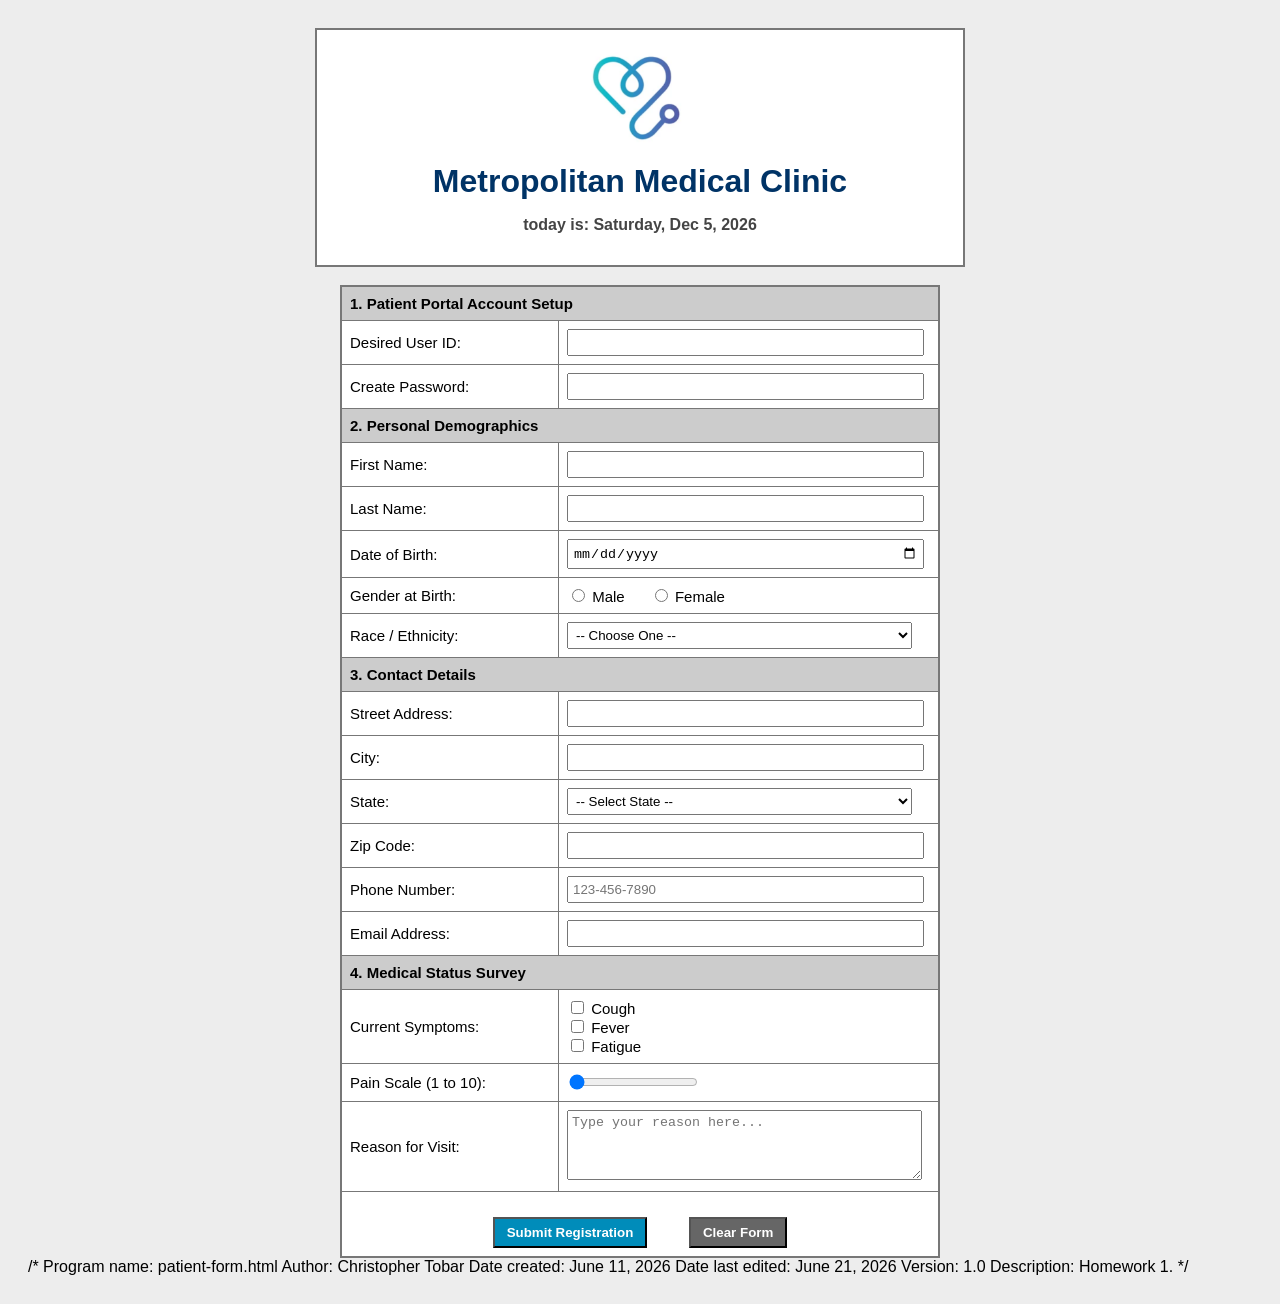
<file: patient-form.html>
<!DOCTYPE html>
<html lang="en">
<head>
    <title>Patient Intake Form</title>
    <link rel="stylesheet" href="homework1.css">
</head>
<body>

    <div id="banner-div">
        <center>
            <img src="hw1logo.png" alt="Clinic Logo" width="120">
            <h1>Metropolitan Medical Clinic</h1>
            <p>today is: <span id="current-date-string"></span></p>
        </center>
    </div>

    <script>
        const d = new Date();
        const options = { weekday: 'long', month: 'short', day: 'numeric', year: 'numeric' };
        document.getElementById("current-date-string").innerHTML = d.toLocaleDateString('en-US', options);
    </script>

    <br>

    <form action="thankyou.html" method="get">
        <table border="1" align="center" width="600" bgcolor="#ffffff" cellpadding="8">
            
            <tr>
                <td colspan="2" bgcolor="#cccccc"><b>1. Patient Portal Account Setup</b></td>
            </tr>
            <tr>
                <td width="200"><label for="userId">Desired User ID:</label></td>
                <td><input type="text" id="userId" name="userId" maxlength="20" required></td>
            </tr>
            <tr>
                <td><label for="password">Create Password:</label></td>
                <td><input type="password" id="password" name="password" required></td>
            </tr>

            <tr>
                <td colspan="2" bgcolor="#cccccc"><b>2. Personal Demographics</b></td>
            </tr>
            <tr>
                <td><label for="firstName">First Name:</label></td>
                <td><input type="text" id="firstName" name="firstName" maxlength="30" required></td>
            </tr>
            <tr>
                <td><label for="lastName">Last Name:</label></td>
                <td><input type="text" id="lastName" name="lastName" required></td>
            </tr>
            <tr>
                <td><label for="dob">Date of Birth:</label></td>
                <td><input type="date" id="dob" name="dob" required></td>
            </tr>
            <tr>
                <td>Gender at Birth:</td>
                <td>
                    <input type="radio" id="genderM" name="gender" value="Male" required> 
                    <label for="genderM">Male</label>
                    &nbsp;&nbsp;&nbsp;&nbsp;
                    <input type="radio" id="genderF" name="gender" value="Female"> 
                    <label for="genderF">Female</label>
                </td>
            </tr>
            <tr>
                <td><label for="ethnicity">Race / Ethnicity:</label></td>
                <td>
                    <select id="ethnicity" name="ethnicity" required>
                        <option value="">-- Choose One --</option>
                        <option value="White">White</option>
                        <option value="Hispanic">Hispanic or Latino</option>
                        <option value="Black">Black or African American</option>
                        <option value="Asian">Asian</option>
                        <option value="Other">Other</option>
                    </select>
                </td>
            </tr>

            <tr>
                <td colspan="2" bgcolor="#cccccc"><b>3. Contact Details</b></td>
            </tr>
            <tr>
                <td><label for="street">Street Address:</label></td>
                <td><input type="text" id="street" name="street" required></td>
            </tr>
            <tr>
                <td><label for="city">City:</label></td>
                <td><input type="text" id="city" name="city" required></td>
            </tr>
            <tr>
                <td><label for="state">State:</label></td>
                <td>
                    <select id="state" name="state" required>
                        <option value="">-- Select State --</option>
                        <option value="TX">Texas</option>
                        <option value="CA">California</option>
                        <option value="NY">New York</option>
                    </select>
                </td>
            </tr>
            <tr>
                <td><label for="zip">Zip Code:</label></td>
                <td><input type="text" id="zip" name="zip" size="5" maxlength="5" inputmode="numeric" required></td>
            </tr>
            <tr>
                <td><label for="phone">Phone Number:</label></td>
                <td><input type="tel" id="phone" name="phone" placeholder="123-456-7890" required></td>
            </tr>
            <tr>
                <td><label for="email">Email Address:</label></td>
                <td><input type="email" id="email" name="email" required></td>
            </tr>

            <tr>
                <td colspan="2" bgcolor="#cccccc"><b>4. Medical Status Survey</b></td>
            </tr>
            <tr>
                <td>Current Symptoms:</td>
                <td>
                    <input type="checkbox" id="cough" name="symptoms" value="Cough"> <label for="cough">Cough</label><br>
                    <input type="checkbox" id="fever" name="symptoms" value="Fever"> <label for="fever">Fever</label><br>
                    <input type="checkbox" id="fatigue" name="symptoms" value="Fatigue"> <label for="fatigue">Fatigue</label>
                </td>
            </tr>
            <tr>
                <td><label for="painScale">Pain Scale (1 to 10):</label></td>
                <td><input type="range" id="painScale" name="painScale" min="1" max="10" value="1"></td>
            </tr>
            <tr>
                <td><label for="reason">Reason for Visit:</label></td>
                <td><textarea id="reason" name="reason" rows="4" cols="45" placeholder="Type your reason here..."></textarea></td>
            </tr>

            <tr>
                <td colspan="2" align="center">
                    <br>
                    <input type="submit" value="Submit Registration">
                    &nbsp;&nbsp;&nbsp;&nbsp;&nbsp;&nbsp;&nbsp;&nbsp;
                    <input type="reset" value="Clear Form">
                </td>
            </tr>
        </table>
    </form>

</body>
</html>

/*
Program name: patient-form.html
Author: Christopher Tobar
Date created: June 11, 2026
Date last edited: June 21, 2026
Version: 1.0
Description: Homework 1.
*/
</file>
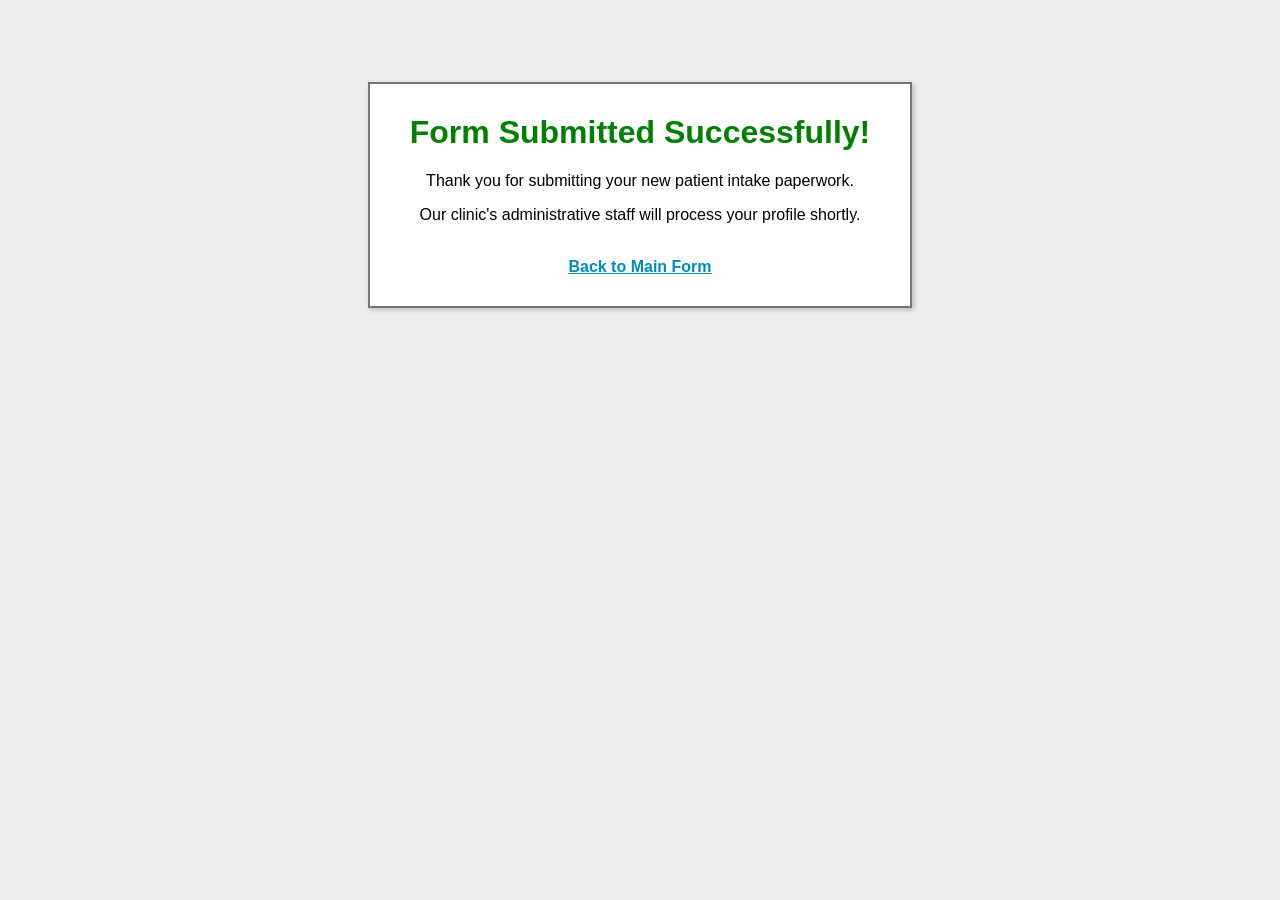
<file: thankyou.html>
<!DOCTYPE html>
<html lang="en">
<head>
    <title>Thank You</title>
    <link rel="stylesheet" href="homework1.css">
</head>
<body>

    <br><br><br>
    <center>
        <div style="background-color: #ffffff; border: 2px solid #777777; width: 480px; padding: 30px; box-shadow: 2px 2px 5px #bbbbbb;">
            <h1 style="color: green; margin-top: 0;">Form Submitted Successfully!</h1>
            <p>Thank you for submitting your new patient intake paperwork.</p>
            <p>Our clinic's administrative staff will process your profile shortly.</p>
            <br>
            <a href="patient-form.html" style="font-weight: bold; color: #008cba;">Back to Main Form</a>
        </div>
    </center>

</body>
</html>
</file>
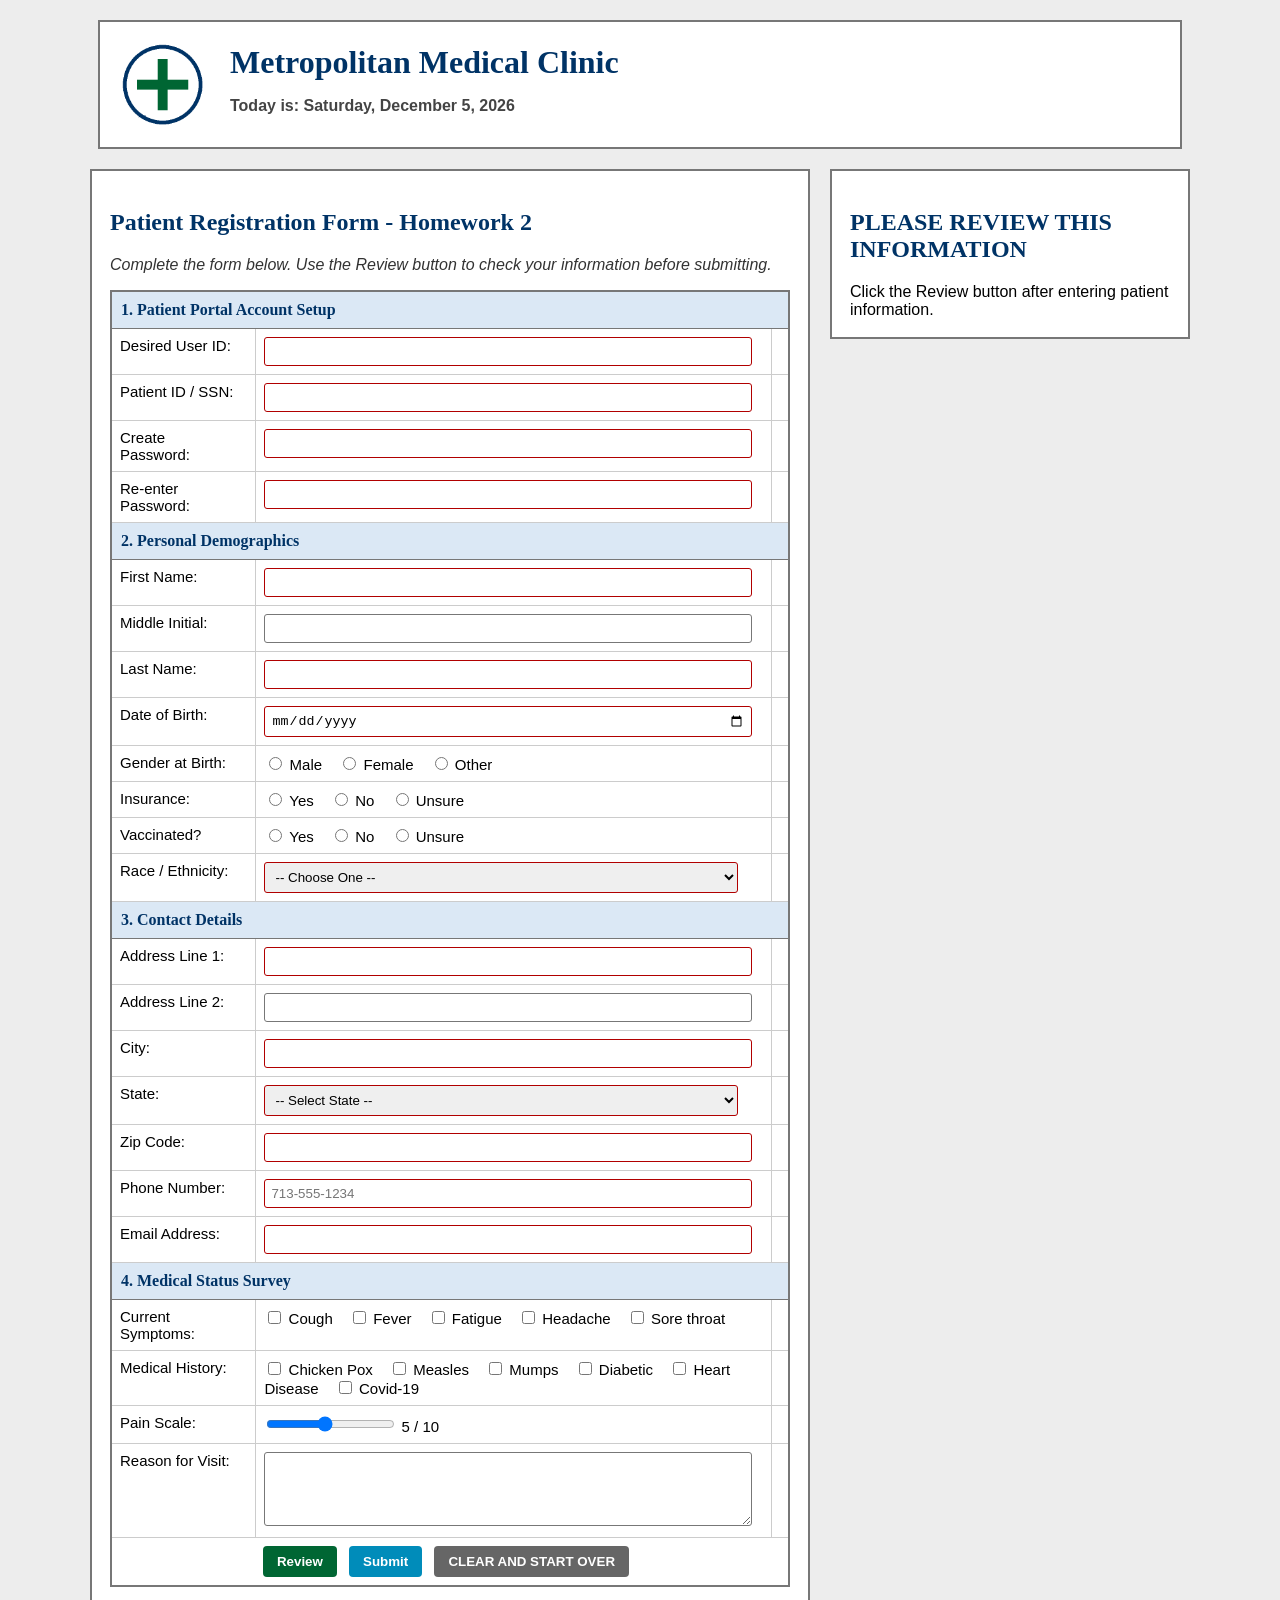
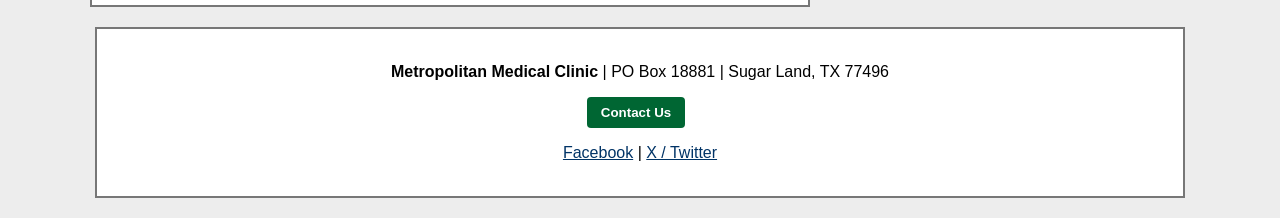
<file: homework2/homework2.html>
<!DOCTYPE html>
<!--
Program name: homework2.html
Author: Christopher Tobar
Date created: July 1, 2026
Date last edited: July 1, 2026
Version: 2.0
Description: Homework 2 enhanced patient registration form with HTML validation, JavaScript validation, dynamic slider display, and review output.
-->
<html lang="en">
<head>
    <meta charset="UTF-8">
    <meta name="viewport" content="width=device-width, initial-scale=1.0">
    <title>Metropolitan Medical Clinic - Homework 2 Patient Registration</title>
    <link rel="stylesheet" href="homework2.css">
    <script src="homework2.js" defer></script>
</head>
<body>
    <div id="banner-div">
        <img src="hw2logo.png" alt="Metropolitan Medical Clinic Logo" id="clinic-logo">
        <div>
            <h1>Metropolitan Medical Clinic</h1>
            <p>Today is: <span id="currentDate"></span></p>
        </div>
    </div>

    <main id="main-content">
        <section id="form-section">
            <h2>Patient Registration Form - Homework 2</h2>
            <p class="instructions">Complete the form below. Use the Review button to check your information before submitting.</p>

            <form id="patientForm" action="thankyou.html" onsubmit="return validateForm();">
                <table class="form-table">
                    <tr><th colspan="3">1. Patient Portal Account Setup</th></tr>
                    <tr>
                        <td><label for="userId">Desired User ID:</label></td>
                        <td><input type="text" id="userId" name="userId" maxlength="30" required pattern="^[A-Za-z][A-Za-z0-9_-]{4,29}$" title="5 to 30 characters. Start with a letter. Use only letters, numbers, underscore, or dash. No spaces." onblur="lowercaseUserId();"></td>
                        <td><span class="error" id="userIdError"></span></td>
                    </tr>
                    <tr>
                        <td><label for="patientId">Patient ID / SSN:</label></td>
                        <td><input type="password" id="patientId" name="patientId" maxlength="11" required pattern="^\*{3}-\*{2}-\d{4}$|^\d{9}$|^\d{3}-\d{2}-\d{4}$" title="Enter an obscured or test ID. Example: ***-**-1234. Do not use a real SSN."></td>
                        <td><span class="error" id="patientIdError"></span></td>
                    </tr>
                    <tr>
                        <td><label for="password">Create Password:</label></td>
                        <td><input type="password" id="password" name="password" minlength="8" maxlength="30" required title="8 to 30 characters with uppercase, lowercase, number, and special character. No quotes." onkeyup="checkPasswordLive();"></td>
                        <td><span class="error" id="passwordError"></span></td>
                    </tr>
                    <tr>
                        <td><label for="passwordConfirm">Re-enter Password:</label></td>
                        <td><input type="password" id="passwordConfirm" name="passwordConfirm" minlength="8" maxlength="30" required title="Re-enter the same password." onkeyup="checkPasswordLive();"></td>
                        <td><span class="error" id="passwordConfirmError"></span></td>
                    </tr>

                    <tr><th colspan="3">2. Personal Demographics</th></tr>
                    <tr>
                        <td><label for="firstName">First Name:</label></td>
                        <td><input type="text" id="firstName" name="firstName" maxlength="30" required pattern="^[A-Za-z'-]{1,30}$" title="1 to 30 characters. Letters, apostrophes, and dashes only."></td>
                        <td><span class="error" id="firstNameError"></span></td>
                    </tr>
                    <tr>
                        <td><label for="middleInitial">Middle Initial:</label></td>
                        <td><input type="text" id="middleInitial" name="middleInitial" maxlength="1" pattern="^[A-Za-z]?$" title="Optional. One letter only."></td>
                        <td><span class="error" id="middleInitialError"></span></td>
                    </tr>
                    <tr>
                        <td><label for="lastName">Last Name:</label></td>
                        <td><input type="text" id="lastName" name="lastName" maxlength="30" required pattern="^[A-Za-z0-9'-]{1,30}$" title="1 to 30 characters. Letters, apostrophes, dashes, and suffix numbers only."></td>
                        <td><span class="error" id="lastNameError"></span></td>
                    </tr>
                    <tr>
                        <td><label for="dob">Date of Birth:</label></td>
                        <td><input type="date" id="dob" name="dob" required title="Enter date of birth. It cannot be in the future or more than 120 years ago."></td>
                        <td><span class="error" id="dobError"></span></td>
                    </tr>
                    <tr>
                        <td>Gender at Birth:</td>
                        <td>
                            <label><input type="radio" name="gender" value="Male" required title="Select gender at birth."> Male</label>
                            <label><input type="radio" name="gender" value="Female" title="Select gender at birth."> Female</label>
                            <label><input type="radio" name="gender" value="Other" title="Select gender at birth."> Other</label>
                        </td>
                        <td><span class="error" id="genderError"></span></td>
                    </tr>
                    <tr>
                        <td>Insurance:</td>
                        <td>
                            <label><input type="radio" name="insurance" value="Yes" required title="Select whether you currently have insurance."> Yes</label>
                            <label><input type="radio" name="insurance" value="No" title="Select whether you currently have insurance."> No</label>
                            <label><input type="radio" name="insurance" value="Unsure" title="Select whether you currently have insurance."> Unsure</label>
                        </td>
                        <td><span class="error" id="insuranceError"></span></td>
                    </tr>
                    <tr>
                        <td>Vaccinated?</td>
                        <td>
                            <label><input type="radio" name="vaccinated" value="Yes" required title="Select vaccination status."> Yes</label>
                            <label><input type="radio" name="vaccinated" value="No" title="Select vaccination status."> No</label>
                            <label><input type="radio" name="vaccinated" value="Unsure" title="Select vaccination status."> Unsure</label>
                        </td>
                        <td><span class="error" id="vaccinatedError"></span></td>
                    </tr>
                    <tr>
                        <td><label for="ethnicity">Race / Ethnicity:</label></td>
                        <td>
                            <select id="ethnicity" name="ethnicity" required title="Choose the race or ethnicity option that best applies.">
                                <option value="">-- Choose One --</option>
                                <option>White</option>
                                <option>Hispanic or Latino</option>
                                <option>Black or African American</option>
                                <option>Asian</option>
                                <option>Other</option>
                                <option>Prefer not to answer</option>
                            </select>
                        </td>
                        <td><span class="error" id="ethnicityError"></span></td>
                    </tr>

                    <tr><th colspan="3">3. Contact Details</th></tr>
                    <tr>
                        <td><label for="address1">Address Line 1:</label></td>
                        <td><input type="text" id="address1" name="address1" minlength="2" maxlength="30" required title="Required. 2 to 30 characters."></td>
                        <td><span class="error" id="address1Error"></span></td>
                    </tr>
                    <tr>
                        <td><label for="address2">Address Line 2:</label></td>
                        <td><input type="text" id="address2" name="address2" minlength="2" maxlength="30" title="Optional. If entered, use 2 to 30 characters."></td>
                        <td><span class="error" id="address2Error"></span></td>
                    </tr>
                    <tr>
                        <td><label for="city">City:</label></td>
                        <td><input type="text" id="city" name="city" minlength="2" maxlength="30" required pattern="^[A-Za-z .'-]{2,30}$" title="Required. 2 to 30 characters. Letters, spaces, periods, apostrophes, and dashes allowed."></td>
                        <td><span class="error" id="cityError"></span></td>
                    </tr>
                    <tr>
                        <td><label for="state">State:</label></td>
                        <td>
                            <select id="state" name="state" required title="Select a valid two-letter state, DC, or PR code."></select>
                        </td>
                        <td><span class="error" id="stateError"></span></td>
                    </tr>
                    <tr>
                        <td><label for="zip">Zip Code:</label></td>
                        <td><input type="text" id="zip" name="zip" required pattern="^\d{5}(-\d{4})?$" maxlength="10" title="Enter 5-digit ZIP or ZIP+4 format, such as 77002 or 77002-1234." onblur="displayZipTruncated();"></td>
                        <td><span class="error" id="zipError"></span></td>
                    </tr>
                    <tr>
                        <td><label for="phone">Phone Number:</label></td>
                        <td><input type="tel" id="phone" name="phone" required pattern="^\d{3}-\d{3}-\d{4}$" placeholder="713-555-1234" title="Enter phone number in 000-000-0000 format."></td>
                        <td><span class="error" id="phoneError"></span></td>
                    </tr>
                    <tr>
                        <td><label for="email">Email Address:</label></td>
                        <td><input type="email" id="email" name="email" required pattern="^[^\s@]+@[^\s@]+\.[^\s@]+$" title="Enter a valid email address in name@domain.tld format."></td>
                        <td><span class="error" id="emailError"></span></td>
                    </tr>

                    <tr><th colspan="3">4. Medical Status Survey</th></tr>
                    <tr>
                        <td>Current Symptoms:</td>
                        <td>
                            <label><input type="checkbox" name="symptoms" value="Cough" title="Check if you currently have cough."> Cough</label>
                            <label><input type="checkbox" name="symptoms" value="Fever" title="Check if you currently have fever."> Fever</label>
                            <label><input type="checkbox" name="symptoms" value="Fatigue" title="Check if you currently have fatigue."> Fatigue</label>
                            <label><input type="checkbox" name="symptoms" value="Headache" title="Check if you currently have headache."> Headache</label>
                            <label><input type="checkbox" name="symptoms" value="Sore throat" title="Check if you currently have sore throat."> Sore throat</label>
                        </td>
                        <td><span class="error" id="symptomsError"></span></td>
                    </tr>
                    <tr>
                        <td>Medical History:</td>
                        <td>
                            <label><input type="checkbox" name="history" value="Chicken Pox" title="Check if you have had Chicken Pox."> Chicken Pox</label>
                            <label><input type="checkbox" name="history" value="Measles" title="Check if you have had Measles."> Measles</label>
                            <label><input type="checkbox" name="history" value="Mumps" title="Check if you have had Mumps."> Mumps</label>
                            <label><input type="checkbox" name="history" value="Diabetic" title="Check if you are diabetic."> Diabetic</label>
                            <label><input type="checkbox" name="history" value="Heart Disease" title="Check if you have heart disease."> Heart Disease</label>
                            <label><input type="checkbox" name="history" value="Covid-19" title="Check if you have had Covid-19."> Covid-19</label>
                        </td>
                        <td><span class="error" id="historyError"></span></td>
                    </tr>
                    <tr>
                        <td><label for="painScale">Pain Scale:</label></td>
                        <td>
                            <input type="range" id="painScale" name="painScale" min="1" max="10" value="5" title="Move slider from 1 for low pain to 10 for severe pain." oninput="updatePainValue();">
                            <span id="painValue">5</span> / 10
                        </td>
                        <td><span class="error" id="painScaleError"></span></td>
                    </tr>
                    <tr>
                        <td><label for="reasonVisit">Reason for Visit:</label></td>
                        <td><textarea id="reasonVisit" name="reasonVisit" rows="4" cols="50" title="Optional. Describe symptoms or reason for visit. Do not enter HTML tags or double quotes." onblur="cleanTextarea();"></textarea></td>
                        <td><span class="error" id="reasonVisitError"></span></td>
                    </tr>
                    <tr>
                        <td colspan="3" class="button-row">
                            <button type="button" onclick="reviewForm();" title="Review all information entered before submitting.">Review</button>
                            <input type="submit" value="Submit" title="Submit the form after validation.">
                            <input type="reset" value="CLEAR AND START OVER" onclick="resetReview();" title="Clear all form entries and start over.">
                        </td>
                    </tr>
                </table>
            </form>
        </section>

        <section id="review-section">
            <h2>PLEASE REVIEW THIS INFORMATION</h2>
            <div id="reviewOutput">Click the Review button after entering patient information.</div>
        </section>
    </main>

    <div id="footer-div">
        <p><strong>Metropolitan Medical Clinic</strong> | PO Box 18881 | Sugar Land, TX 77496</p>
        <button type="button" onclick="alert('Contact us at support@metropolitanmedical.example or 713-555-0100');">Contact Us</button>
        <p><a href="https://www.facebook.com" target="_blank">Facebook</a> | <a href="https://www.x.com" target="_blank">X / Twitter</a></p>
    </div>

    <!-- End of homework2.html -->
</body>
</html>
</file>
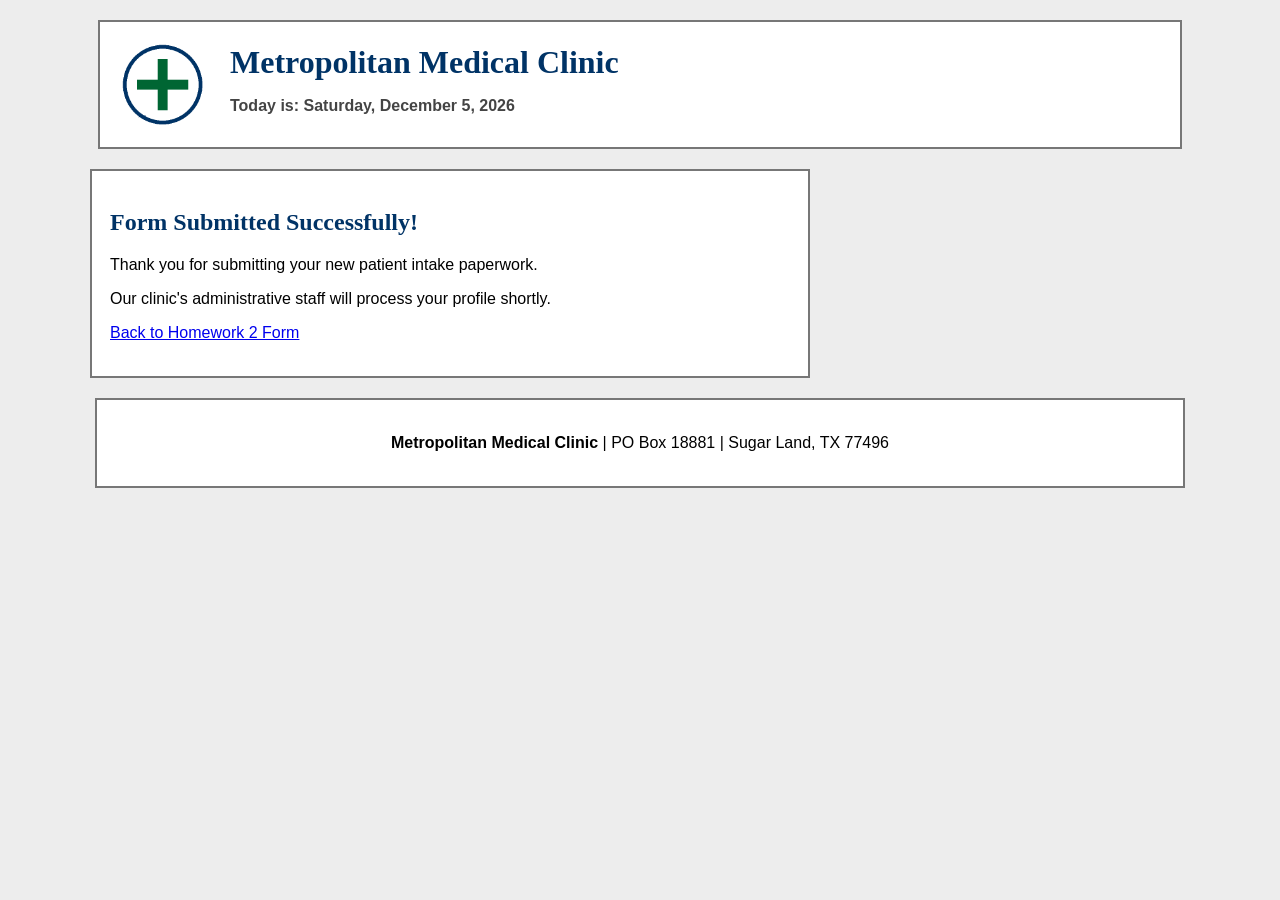
<file: homework2/thankyou.html>
<!DOCTYPE html>
<!--
Program name: thankyou.html
Author: Christopher Tobar
Date created: July 1, 2026
Date last edited: July 1, 2026
Version: 2.0
Description: Thank you page for Homework 2 patient registration form.
-->
<html lang="en">
<head>
    <meta charset="UTF-8">
    <meta name="viewport" content="width=device-width, initial-scale=1.0">
    <title>Thank You - Metropolitan Medical Clinic</title>
    <link rel="stylesheet" href="homework2.css">
    <script>
        window.onload = function () {
            document.getElementById('currentDate').textContent = new Date().toLocaleDateString('en-US', {weekday:'long', year:'numeric', month:'long', day:'numeric'});
        };
    </script>
</head>
<body>
    <div id="banner-div">
        <img src="hw2logo.png" alt="Metropolitan Medical Clinic Logo" id="clinic-logo">
        <div>
            <h1>Metropolitan Medical Clinic</h1>
            <p>Today is: <span id="currentDate"></span></p>
        </div>
    </div>

    <main id="main-content">
        <section id="form-section">
            <h2>Form Submitted Successfully!</h2>
            <p>Thank you for submitting your new patient intake paperwork.</p>
            <p>Our clinic's administrative staff will process your profile shortly.</p>
            <p><a href="homework2.html">Back to Homework 2 Form</a></p>
        </section>
    </main>

    <div id="footer-div">
        <p><strong>Metropolitan Medical Clinic</strong> | PO Box 18881 | Sugar Land, TX 77496</p>
    </div>

    <!-- End of thankyou.html -->
</body>
</html>
</file>
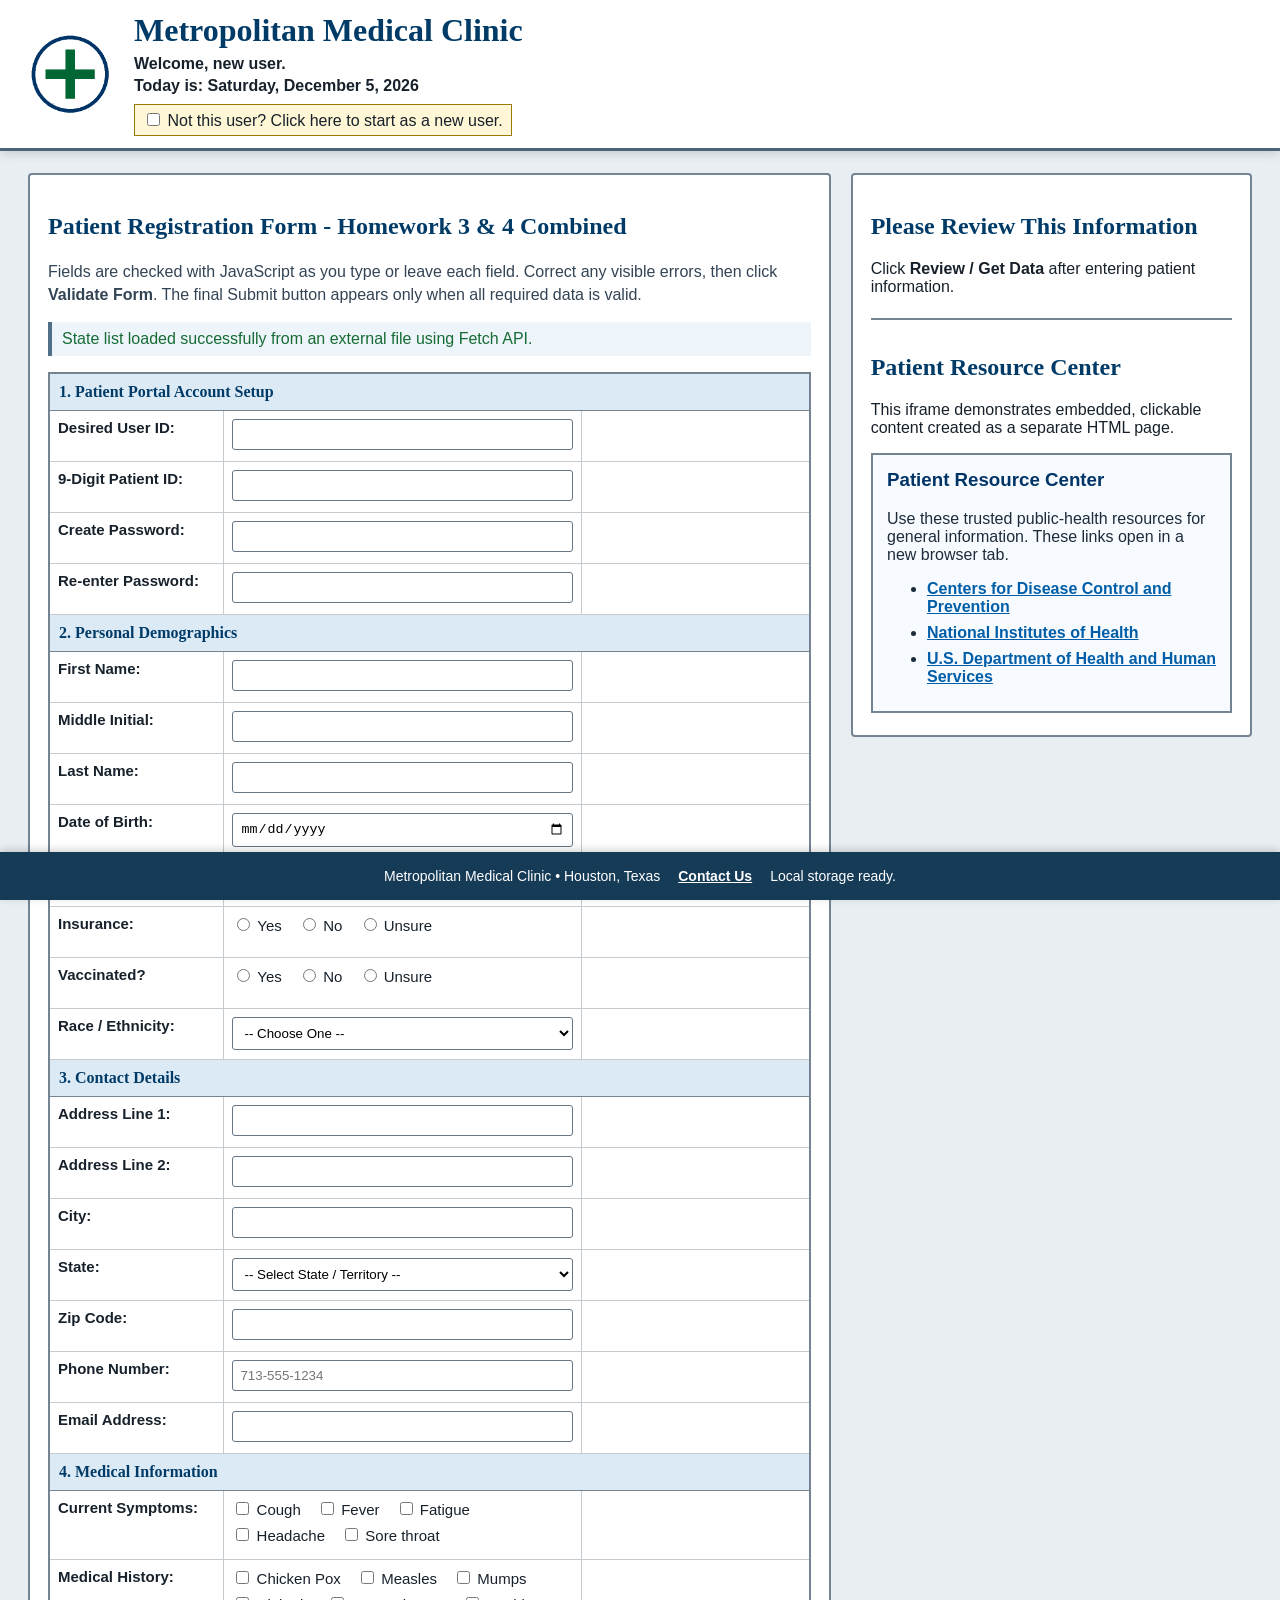
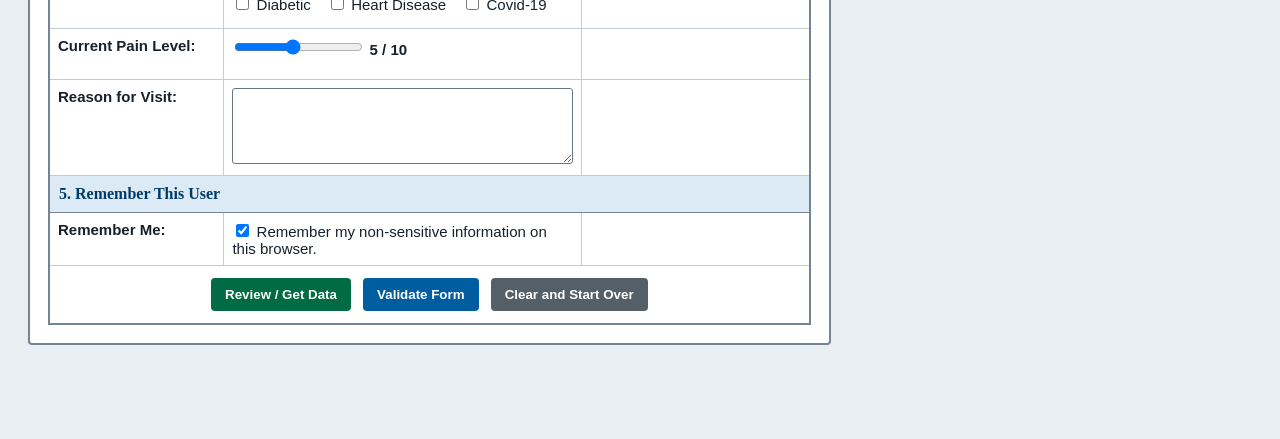
<file: homework4/homework4.html>
<!DOCTYPE html>
<!--
Program name: homework4.html
Author: Christopher Tobar
Date created: July 9, 2026
Date last edited: July 11, 2026
Version: 4.0
Description: Combined Homework 3 and 4 patient registration form. Builds on Homework 2 with on-the-fly JavaScript validation, Fetch API, iframe content, sticky content protection, cookies, and localStorage.
-->
<html lang="en">
<head>
    <meta charset="UTF-8">
    <meta name="viewport" content="width=device-width, initial-scale=1.0">
    <title>Metropolitan Medical Clinic - Homework 4 Patient Registration</title>
    <link rel="stylesheet" href="homework4.css">
    <script src="homework4.js" defer></script>
</head>
<body>
    <!-- Sticky/protected heading remains visible while the user scrolls. -->
    <header id="banner-div" class="sticky-header">
        <img src="hw2logo.png" alt="Metropolitan Medical Clinic Logo" id="clinic-logo">
        <div class="banner-copy">
            <h1>Metropolitan Medical Clinic</h1>
            <p id="welcomeMessage">Welcome, new user.</p>
            <p>Today is: <span id="currentDate"></span></p>
            <label id="newUserControl" class="new-user-control" hidden>
                <input type="checkbox" id="startNewUser">
                <span id="newUserText">Not this user? Click here to start as a new user.</span>
            </label>
        </div>
    </header>

    <main id="main-content">
        <section id="form-section">
            <h2>Patient Registration Form - Homework 3 &amp; 4 Combined</h2>
            <p class="instructions">Fields are checked with JavaScript as you type or leave each field. Correct any visible errors, then click <strong>Validate Form</strong>. The final Submit button appears only when all required data is valid.</p>
            <p id="fetchStatus" class="status-message" aria-live="polite">Loading state options with Fetch API...</p>

            <form id="patientForm" action="thankyou.html" novalidate>
                <table class="form-table">
                    <tr><th colspan="3">1. Patient Portal Account Setup</th></tr>
                    <tr>
                        <td><label for="userId">Desired User ID:</label></td>
                        <td><input type="text" id="userId" name="userId" maxlength="20" required pattern="^[A-Za-z][A-Za-z0-9_-]{4,19}$" title="5 to 20 characters. Start with a letter. Use letters, numbers, underscore, or dash only. No spaces."></td>
                        <td><span class="field-message" id="userIdError" aria-live="polite"></span></td>
                    </tr>
                    <tr>
                        <td><label for="patientId">9-Digit Patient ID:</label></td>
                        <td><input type="password" id="patientId" name="patientId" inputmode="numeric" maxlength="9" required pattern="^\d{9}$" title="Enter exactly 9 digits. The value is obscured and is never saved to localStorage."></td>
                        <td><span class="field-message" id="patientIdError" aria-live="polite"></span></td>
                    </tr>
                    <tr>
                        <td><label for="password">Create Password:</label></td>
                        <td><input type="password" id="password" name="password" minlength="8" maxlength="30" required title="8 to 30 characters with uppercase, lowercase, number, and special character. It cannot contain your name or User ID and cannot contain quotes."></td>
                        <td><span class="field-message" id="passwordError" aria-live="polite"></span></td>
                    </tr>
                    <tr>
                        <td><label for="passwordConfirm">Re-enter Password:</label></td>
                        <td><input type="password" id="passwordConfirm" name="passwordConfirm" minlength="8" maxlength="30" required title="Re-enter exactly the same password."></td>
                        <td><span class="field-message" id="passwordConfirmError" aria-live="polite"></span></td>
                    </tr>

                    <tr><th colspan="3">2. Personal Demographics</th></tr>
                    <tr>
                        <td><label for="firstName">First Name:</label></td>
                        <td><input type="text" id="firstName" name="firstName" maxlength="30" required pattern="^[A-Za-z'-]{1,30}$" title="1 to 30 characters. Letters, apostrophes, and dashes only."></td>
                        <td><span class="field-message" id="firstNameError" aria-live="polite"></span></td>
                    </tr>
                    <tr>
                        <td><label for="middleInitial">Middle Initial:</label></td>
                        <td><input type="text" id="middleInitial" name="middleInitial" maxlength="1" pattern="^[A-Za-z]?$" title="Optional. One letter only."></td>
                        <td><span class="field-message" id="middleInitialError" aria-live="polite"></span></td>
                    </tr>
                    <tr>
                        <td><label for="lastName">Last Name:</label></td>
                        <td><input type="text" id="lastName" name="lastName" maxlength="30" required pattern="^[A-Za-z'-]{1,30}$" title="1 to 30 characters. Letters, apostrophes, and dashes only."></td>
                        <td><span class="field-message" id="lastNameError" aria-live="polite"></span></td>
                    </tr>
                    <tr>
                        <td><label for="dob">Date of Birth:</label></td>
                        <td><input type="date" id="dob" name="dob" required title="Enter a date that is not in the future and not more than 120 years ago."></td>
                        <td><span class="field-message" id="dobError" aria-live="polite"></span></td>
                    </tr>
                    <tr>
                        <td>Gender at Birth:</td>
                        <td class="choice-group" data-required-group="gender">
                            <label><input type="radio" name="gender" value="Male" title="Select gender at birth."> Male</label>
                            <label><input type="radio" name="gender" value="Female" title="Select gender at birth."> Female</label>
                            <label><input type="radio" name="gender" value="Other" title="Select gender at birth."> Other</label>
                        </td>
                        <td><span class="field-message" id="genderError" aria-live="polite"></span></td>
                    </tr>
                    <tr>
                        <td>Insurance:</td>
                        <td class="choice-group" data-required-group="insurance">
                            <label><input type="radio" name="insurance" value="Yes" title="Select whether you currently have insurance."> Yes</label>
                            <label><input type="radio" name="insurance" value="No" title="Select whether you currently have insurance."> No</label>
                            <label><input type="radio" name="insurance" value="Unsure" title="Select whether you currently have insurance."> Unsure</label>
                        </td>
                        <td><span class="field-message" id="insuranceError" aria-live="polite"></span></td>
                    </tr>
                    <tr>
                        <td>Vaccinated?</td>
                        <td class="choice-group" data-required-group="vaccinated">
                            <label><input type="radio" name="vaccinated" value="Yes" title="Select vaccination status."> Yes</label>
                            <label><input type="radio" name="vaccinated" value="No" title="Select vaccination status."> No</label>
                            <label><input type="radio" name="vaccinated" value="Unsure" title="Select vaccination status."> Unsure</label>
                        </td>
                        <td><span class="field-message" id="vaccinatedError" aria-live="polite"></span></td>
                    </tr>
                    <tr>
                        <td><label for="ethnicity">Race / Ethnicity:</label></td>
                        <td>
                            <select id="ethnicity" name="ethnicity" required title="Choose the race or ethnicity option that best applies.">
                                <option value="">-- Choose One --</option>
                                <option>White</option>
                                <option>Hispanic or Latino</option>
                                <option>Black or African American</option>
                                <option>Asian</option>
                                <option>Other</option>
                                <option>Prefer not to answer</option>
                            </select>
                        </td>
                        <td><span class="field-message" id="ethnicityError" aria-live="polite"></span></td>
                    </tr>

                    <tr><th colspan="3">3. Contact Details</th></tr>
                    <tr>
                        <td><label for="address1">Address Line 1:</label></td>
                        <td><input type="text" id="address1" name="address1" minlength="2" maxlength="30" required title="Required. Enter 2 to 30 characters."></td>
                        <td><span class="field-message" id="address1Error" aria-live="polite"></span></td>
                    </tr>
                    <tr>
                        <td><label for="address2">Address Line 2:</label></td>
                        <td><input type="text" id="address2" name="address2" minlength="2" maxlength="30" title="Optional. If entered, use 2 to 30 characters."></td>
                        <td><span class="field-message" id="address2Error" aria-live="polite"></span></td>
                    </tr>
                    <tr>
                        <td><label for="city">City:</label></td>
                        <td><input type="text" id="city" name="city" minlength="2" maxlength="30" required pattern="^[A-Za-z .'-]{2,30}$" title="Required. 2 to 30 characters. Letters, spaces, periods, apostrophes, and dashes allowed."></td>
                        <td><span class="field-message" id="cityError" aria-live="polite"></span></td>
                    </tr>
                    <tr>
                        <td><label for="state">State:</label></td>
                        <td><select id="state" name="state" required title="State options are loaded from an external file using the Fetch API."><option value="">-- Loading states --</option></select></td>
                        <td><span class="field-message" id="stateError" aria-live="polite"></span></td>
                    </tr>
                    <tr>
                        <td><label for="zip">Zip Code:</label></td>
                        <td><input type="text" id="zip" name="zip" required pattern="^\d{5}$" maxlength="5" inputmode="numeric" title="Enter exactly 5 digits."></td>
                        <td><span class="field-message" id="zipError" aria-live="polite"></span></td>
                    </tr>
                    <tr>
                        <td><label for="phone">Phone Number:</label></td>
                        <td><input type="tel" id="phone" name="phone" required pattern="^\d{3}-\d{3}-\d{4}$" placeholder="713-555-1234" title="Enter phone number in 000-000-0000 format."></td>
                        <td><span class="field-message" id="phoneError" aria-live="polite"></span></td>
                    </tr>
                    <tr>
                        <td><label for="email">Email Address:</label></td>
                        <td><input type="email" id="email" name="email" required pattern="^[^\s@]+@[^\s@]+\.[^\s@]+$" title="Enter a valid email address in name@domain.tld format. Email is converted to lowercase."></td>
                        <td><span class="field-message" id="emailError" aria-live="polite"></span></td>
                    </tr>

                    <tr><th colspan="3">4. Medical Information</th></tr>
                    <tr>
                        <td>Current Symptoms:</td>
                        <td class="choice-group">
                            <label><input type="checkbox" name="symptoms" value="Cough" title="Check if you currently have cough."> Cough</label>
                            <label><input type="checkbox" name="symptoms" value="Fever" title="Check if you currently have fever."> Fever</label>
                            <label><input type="checkbox" name="symptoms" value="Fatigue" title="Check if you currently have fatigue."> Fatigue</label>
                            <label><input type="checkbox" name="symptoms" value="Headache" title="Check if you currently have headache."> Headache</label>
                            <label><input type="checkbox" name="symptoms" value="Sore throat" title="Check if you currently have sore throat."> Sore throat</label>
                        </td>
                        <td><span class="field-message" id="symptomsError" aria-live="polite"></span></td>
                    </tr>
                    <tr>
                        <td>Medical History:</td>
                        <td class="choice-group">
                            <label><input type="checkbox" name="history" value="Chicken Pox" title="Check if you have had Chicken Pox."> Chicken Pox</label>
                            <label><input type="checkbox" name="history" value="Measles" title="Check if you have had Measles."> Measles</label>
                            <label><input type="checkbox" name="history" value="Mumps" title="Check if you have had Mumps."> Mumps</label>
                            <label><input type="checkbox" name="history" value="Diabetic" title="Check if you are diabetic."> Diabetic</label>
                            <label><input type="checkbox" name="history" value="Heart Disease" title="Check if you have heart disease."> Heart Disease</label>
                            <label><input type="checkbox" name="history" value="Covid-19" title="Check if you have had Covid-19."> Covid-19</label>
                        </td>
                        <td><span class="field-message" id="historyError" aria-live="polite"></span></td>
                    </tr>
                    <tr>
                        <td><label for="painScale">Current Pain Level:</label></td>
                        <td>
                            <input type="range" id="painScale" name="painScale" min="1" max="10" value="5" title="Move the slider from 1 for low pain to 10 for severe pain.">
                            <strong><span id="painValue">5</span> / 10</strong>
                        </td>
                        <td><span class="field-message" id="painScaleError" aria-live="polite"></span></td>
                    </tr>
                    <tr>
                        <td><label for="reasonVisit">Reason for Visit:</label></td>
                        <td><textarea id="reasonVisit" name="reasonVisit" rows="4" cols="50" title="Optional. Describe symptoms or reason for visit. HTML angle brackets and double quotes are removed for safety."></textarea></td>
                        <td><span class="field-message" id="reasonVisitError" aria-live="polite"></span></td>
                    </tr>

                    <tr><th colspan="3">5. Remember This User</th></tr>
                    <tr>
                        <td><label for="rememberMe">Remember Me:</label></td>
                        <td>
                            <label><input type="checkbox" id="rememberMe" name="rememberMe" checked title="Keep this checked to remember your first name in a 48-hour cookie and save non-sensitive form entries in localStorage."> Remember my non-sensitive information on this browser.</label>
                        </td>
                        <td><span class="field-message" id="rememberMeMessage" aria-live="polite"></span></td>
                    </tr>
                    <tr>
                        <td colspan="3" class="button-row">
                            <button type="button" id="reviewButton" title="Display all current form information in the review panel.">Review / Get Data</button>
                            <button type="button" id="validateButton" title="Run every JavaScript validation function. A Submit button appears only if there are no errors.">Validate Form</button>
                            <button type="submit" id="submitButton" class="submit-button" title="Submit the form after successful validation." hidden>Submit</button>
                            <button type="reset" id="resetButton" class="reset-button" title="Clear the form and current validation messages.">Clear and Start Over</button>
                        </td>
                    </tr>
                </table>
            </form>
        </section>

        <aside id="review-section">
            <h2>Please Review This Information</h2>
            <div id="reviewOutput">Click <strong>Review / Get Data</strong> after entering patient information.</div>

            <section class="resource-frame-section">
                <h2>Patient Resource Center</h2>
                <p>This iframe demonstrates embedded, clickable content created as a separate HTML page.</p>
                <iframe src="patient-resources.html" title="Metropolitan Medical Clinic patient resources"></iframe>
            </section>
        </aside>
    </main>

    <!-- Fixed/protected footer remains in the viewport, demonstrating content protection separately from the iframe. -->
    <footer id="footer-div" class="fixed-footer">
        <span>Metropolitan Medical Clinic &bull; Houston, Texas</span>
        <a href="mailto:support@metropolitanmedical.example">Contact Us</a>
        <span id="storageStatus">Local storage ready.</span>
    </footer>

    <div class="footer-spacer" aria-hidden="true"></div>
</body>
<!-- End of homework4.html -->
</html>
</file>
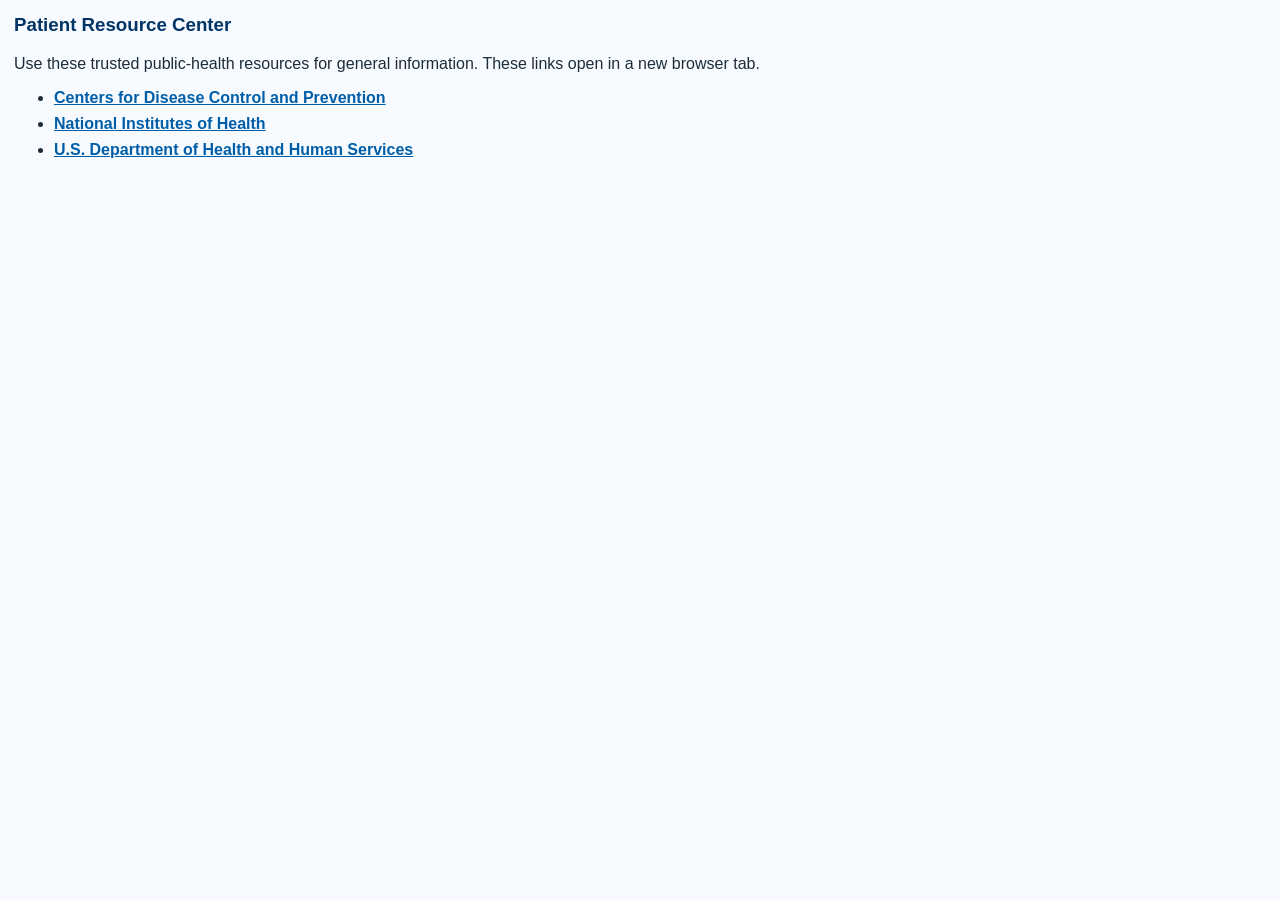
<file: homework4/patient-resources.html>
<!DOCTYPE html>
<!--
Program name: patient-resources.html
Author: Christopher Tobar
Date created: July 11, 2026
Date last edited: July 11, 2026
Version: 1.0
Description: Local content displayed inside an iframe for the Homework 4 iframe requirement.
-->
<html lang="en">
<head>
    <meta charset="UTF-8">
    <meta name="viewport" content="width=device-width, initial-scale=1.0">
    <title>Patient Resource Center</title>
    <style>
        body { font-family: Arial, Helvetica, sans-serif; margin: 0; padding: 14px; background: #f7fbff; color: #1d2b3a; }
        h3 { margin-top: 0; color: #003366; }
        a { color: #005ea8; font-weight: bold; }
        li { margin-bottom: 8px; }
    </style>
</head>
<body>
    <h3>Patient Resource Center</h3>
    <p>Use these trusted public-health resources for general information. These links open in a new browser tab.</p>
    <ul>
        <li><a href="https://www.cdc.gov/" target="_blank" rel="noopener noreferrer">Centers for Disease Control and Prevention</a></li>
        <li><a href="https://www.nih.gov/" target="_blank" rel="noopener noreferrer">National Institutes of Health</a></li>
        <li><a href="https://www.hhs.gov/" target="_blank" rel="noopener noreferrer">U.S. Department of Health and Human Services</a></li>
    </ul>
</body>
<!-- End of patient-resources.html -->
</html>
</file>
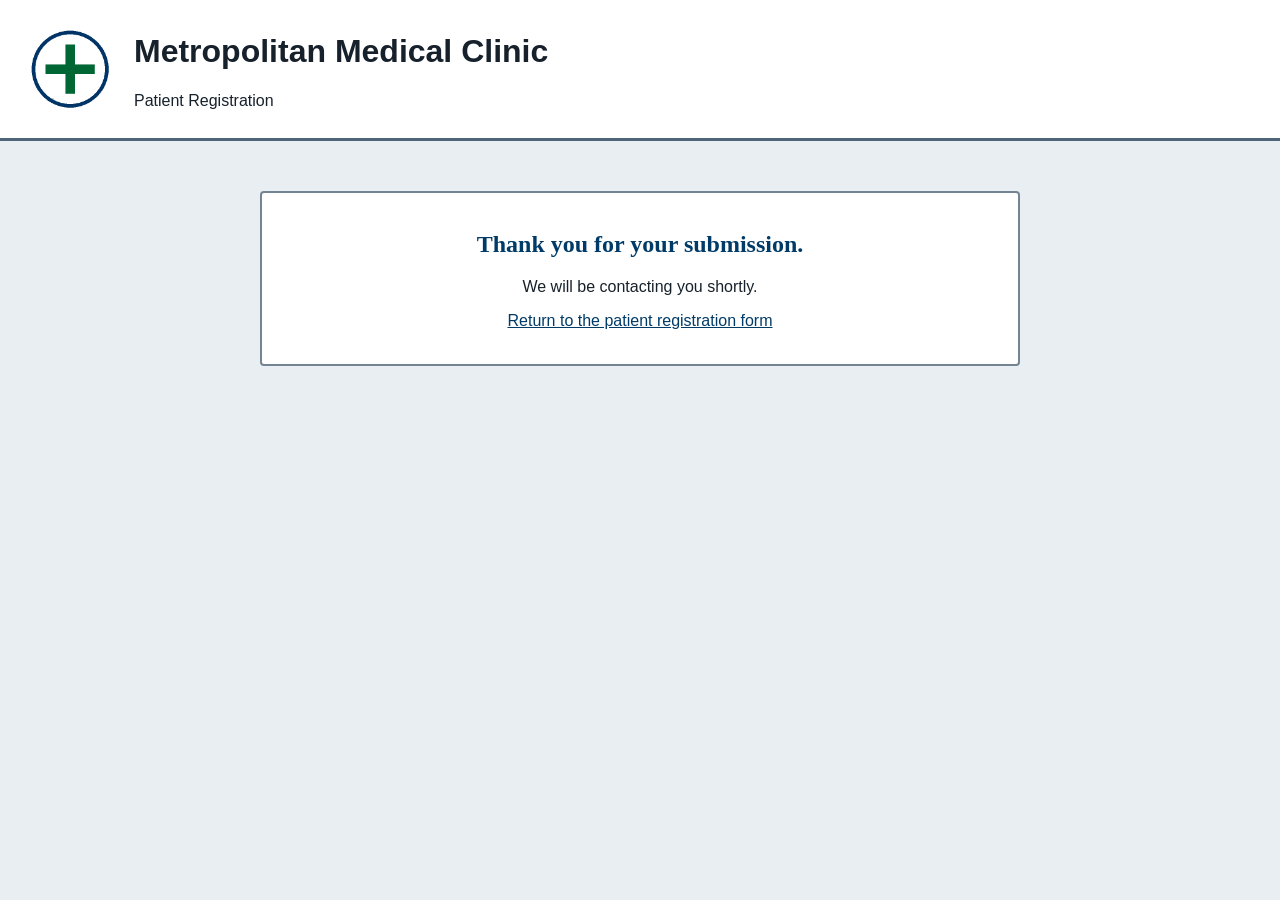
<file: homework4/thankyou.html>
<!DOCTYPE html>
<!--
Program name: thankyou.html
Author: Christopher Tobar
Date created: June 20, 2026
Date last edited: July 11, 2026
Version: 4.0
Description: Confirmation page displayed after a successfully validated Homework 4 submission.
-->
<html lang="en">
<head>
    <meta charset="UTF-8">
    <meta name="viewport" content="width=device-width, initial-scale=1.0">
    <title>Thank You - Metropolitan Medical Clinic</title>
    <link rel="stylesheet" href="homework4.css">
</head>
<body>
    <header id="banner-div">
        <img src="hw2logo.png" alt="Metropolitan Medical Clinic Logo" id="clinic-logo">
        <div><h1>Metropolitan Medical Clinic</h1><p>Patient Registration</p></div>
    </header>
    <main class="thank-you-card">
        <h2>Thank you for your submission.</h2>
        <p>We will be contacting you shortly.</p>
        <p><a href="homework4.html">Return to the patient registration form</a></p>
    </main>
</body>
<!-- End of thankyou.html -->
</html>
</file>
<file: homework1.css>
/*
Program name: homework1.css
Author: Christopher Tobar
Date created: June 11, 2026
Date last edited: June 19, 2026
Version: 1.0
Description: Homework 1.
*/

body {
    font-family: Arial, sans-serif;
    background-color: #ededed;
    color: #000000;
    padding: 20px;
}

#banner-div {
    background-color: #ffffff;
    border: 2px solid #777777;
    max-width: 616px;
    margin: 0 auto;
    padding: 15px;
}

#banner-div h1 {
    color: #003366;
    margin: 5px 0;
}

#banner-div p {
    font-weight: bold;
    color: #444444;
}

table {
    border-collapse: collapse;
    border: 2px solid #777777;
}

td {
    font-size: 15px;
}

input[type="text"], 
input[type="email"], 
input[type="tel"], 
input[type="password"], 
input[type="date"], 
select, 
textarea {
    width: 95%;
    padding: 4px;
}

input[type="submit"] {
    background-color: #008cba;
    color: white;
    padding: 6px 12px;
    font-weight: bold;
    cursor: pointer;
}

input[type="reset"] {
    background-color: #666666;
    color: white;
    padding: 6px 12px;
    font-weight: bold;
    cursor: pointer;
}
</file>
<file: homework2/homework2.css>
/*
Program name: homework2.css
Author: Christopher Tobar
Date created: July 1, 2026
Date last edited: July 1, 2026
Version: 2.0
Description: External CSS for Homework 2 patient registration form.
*/

body {
    font-family: Arial, Helvetica, sans-serif;
    background-color: #ededed;
    color: #000000;
    margin: 0;
    padding: 20px;
}

#banner-div {
    background-color: #ffffff;
    border: 2px solid #777777;
    max-width: 1050px;
    margin: 0 auto 20px auto;
    padding: 15px;
    display: flex;
    align-items: center;
    gap: 20px;
}

#clinic-logo {
    width: 95px;
    height: 95px;
    object-fit: contain;
}

#banner-div h1 {
    color: #003366;
    margin: 5px 0;
    font-family: Georgia, 'Times New Roman', serif;
}

#banner-div p {
    font-weight: bold;
    color: #444444;
}

#main-content {
    max-width: 1100px;
    margin: 0 auto;
    display: grid;
    grid-template-columns: 2fr 1fr;
    gap: 20px;
    align-items: start;
}

#form-section,
#review-section,
#footer-div {
    background-color: #ffffff;
    border: 2px solid #777777;
    padding: 18px;
}

h2, th {
    color: #003366;
    font-family: Georgia, 'Times New Roman', serif;
}

.instructions {
    color: #333333;
    font-style: italic;
}

.form-table {
    width: 100%;
    border-collapse: collapse;
    border: 2px solid #777777;
}

.form-table th {
    background-color: #dbe8f5;
    text-align: left;
    padding: 9px;
    border: 1px solid #777777;
}

.form-table td {
    font-size: 15px;
    padding: 8px;
    border: 1px solid #cccccc;
    vertical-align: top;
}

label {
    margin-right: 12px;
}

input[type="text"],
input[type="email"],
input[type="tel"],
input[type="password"],
input[type="date"],
select,
textarea {
    width: 95%;
    padding: 6px;
    border: 1px solid #777777;
    border-radius: 3px;
}

input:invalid,
select:invalid {
    border-color: #b10000;
}

button,
input[type="submit"],
input[type="reset"] {
    color: #ffffff;
    padding: 8px 14px;
    font-weight: bold;
    cursor: pointer;
    border: none;
    border-radius: 4px;
    margin-right: 8px;
}

button {
    background-color: #006633;
}

input[type="submit"] {
    background-color: #008cba;
}

input[type="reset"] {
    background-color: #666666;
}

.button-row {
    text-align: center;
}

.error {
    color: #b10000;
    font-size: 13px;
    font-weight: bold;
}

.pass {
    color: #007a33;
    font-weight: bold;
}

.review-table {
    width: 100%;
    border-collapse: collapse;
}

.review-table td {
    border-bottom: 1px solid #cccccc;
    padding: 6px;
}

.review-label {
    font-weight: bold;
    color: #003366;
    width: 40%;
}

#footer-div {
    max-width: 1050px;
    margin: 20px auto 0 auto;
    text-align: center;
}

#footer-div a,
#footer-div a:visited {
    color: #003366;
}

@media (max-width: 850px) {
    #main-content {
        grid-template-columns: 1fr;
    }

    #banner-div {
        flex-direction: column;
        text-align: center;
    }
}

/* End of homework2.css */
</file>
<file: homework4/homework4.css>
/*
Program name: homework4.css
Author: Christopher Tobar
Date created: July 11, 2026
Date last edited: July 11, 2026
Version: 4.0
Description: External CSS for combined Homework 3 and Homework 4 patient registration form.
*/

:root {
    --header-height: 128px;
    --footer-height: 48px;
}

* { box-sizing: border-box; }

body {
    font-family: Arial, Helvetica, sans-serif;
    background-color: #e9eef3;
    color: #17212b;
    margin: 0;
    padding: 0;
}

#banner-div {
    background-color: #ffffff;
    border-bottom: 3px solid #4e6478;
    padding: 12px 24px;
    display: flex;
    align-items: center;
    gap: 18px;
    min-height: var(--header-height);
}

.sticky-header {
    position: sticky;
    top: 0;
    z-index: 1000;
    box-shadow: 0 2px 10px rgba(0, 0, 0, 0.16);
}

#clinic-logo {
    width: 92px;
    height: 92px;
    object-fit: contain;
}

.banner-copy h1 {
    color: #003b68;
    margin: 0 0 6px;
    font-family: Georgia, 'Times New Roman', serif;
}

.banner-copy p { margin: 4px 0; font-weight: bold; }

.new-user-control {
    display: inline-block;
    margin-top: 5px;
    padding: 5px 8px;
    background: #fff7d6;
    border: 1px solid #9a7a00;
}

#main-content {
    max-width: 1260px;
    margin: 22px auto;
    padding: 0 18px;
    display: grid;
    grid-template-columns: minmax(0, 2fr) minmax(300px, 1fr);
    gap: 20px;
    align-items: start;
}

#form-section,
#review-section,
.thank-you-card {
    background-color: #ffffff;
    border: 2px solid #748493;
    padding: 18px;
    border-radius: 4px;
}

#review-section {
    position: sticky;
    top: calc(var(--header-height) + 14px);
    max-height: calc(100vh - var(--header-height) - var(--footer-height) - 38px);
    overflow-y: auto;
}

h2, th {
    color: #003b68;
    font-family: Georgia, 'Times New Roman', serif;
}

.instructions { color: #334455; line-height: 1.45; }
.status-message { padding: 8px 10px; border-left: 4px solid #526f88; background: #edf4fa; }
.success-message { color: #176b34; }
.error-message { color: #a40000; }
.valid-message { color: #176b34; font-weight: bold; }

.form-table {
    width: 100%;
    border-collapse: collapse;
    border: 2px solid #748493;
}

.form-table th {
    background-color: #dceaf5;
    text-align: left;
    padding: 9px;
    border: 1px solid #748493;
}

.form-table td {
    font-size: 15px;
    padding: 8px;
    border: 1px solid #c4cbd1;
    vertical-align: top;
}

.form-table td:first-child { width: 23%; font-weight: bold; }
.form-table td:nth-child(2) { width: 47%; }
.form-table td:nth-child(3) { width: 30%; }

label { margin-right: 12px; }
.choice-group label { display: inline-block; margin-bottom: 7px; }

input[type="text"],
input[type="email"],
input[type="tel"],
input[type="password"],
input[type="date"],
select,
textarea {
    width: 100%;
    padding: 7px;
    border: 1px solid #667684;
    border-radius: 3px;
    background: #ffffff;
}

input:focus, select:focus, textarea:focus {
    outline: 3px solid rgba(0, 93, 160, 0.2);
    border-color: #005da0;
}

.field-message {
    display: block;
    min-height: 34px;
    font-size: 13px;
    font-weight: bold;
    line-height: 1.25;
}

button,
.submit-button,
.reset-button {
    color: #ffffff;
    padding: 9px 14px;
    font-weight: bold;
    cursor: pointer;
    border: none;
    border-radius: 4px;
    margin: 4px;
}

button { background-color: #006b45; }
#validateButton { background-color: #005da0; }
.validated-button { background-color: #1d7a34 !important; }
.submit-button { background-color: #8b2f76; }
.reset-button { background-color: #555f67; }
button:hover, .submit-button:hover, .reset-button:hover { filter: brightness(0.92); }

.button-row { text-align: center; }

.review-table { width: 100%; border-collapse: collapse; }
.review-table th, .review-table td { border-bottom: 1px solid #cbd2d8; padding: 7px; text-align: left; vertical-align: top; }
.review-table th { width: 42%; }

.resource-frame-section { margin-top: 22px; padding-top: 14px; border-top: 2px solid #748493; }
.resource-frame-section iframe { width: 100%; min-height: 260px; border: 2px solid #748493; background: #ffffff; }

.fixed-footer {
    position: fixed;
    left: 0;
    bottom: 0;
    width: 100%;
    min-height: var(--footer-height);
    z-index: 1200;
    background: #163b57;
    color: #ffffff;
    display: flex;
    align-items: center;
    justify-content: center;
    gap: 18px;
    padding: 10px 16px;
    box-shadow: 0 -2px 8px rgba(0, 0, 0, 0.18);
    font-size: 14px;
}

.fixed-footer a, .fixed-footer a:visited { color: #ffffff; font-weight: bold; }
.footer-spacer { height: 72px; }
.thank-you-card { max-width: 760px; margin: 50px auto; text-align: center; }
.thank-you-card a, .thank-you-card a:visited { color: #003b68; }

@media (max-width: 900px) {
    :root { --header-height: 180px; }
    #main-content { grid-template-columns: 1fr; }
    #review-section { position: static; max-height: none; }
    #banner-div { flex-direction: column; text-align: center; }
    .fixed-footer { position: static; flex-direction: column; gap: 5px; }
    .footer-spacer { display: none; }
}

@media (max-width: 650px) {
    .form-table, .form-table tbody, .form-table tr, .form-table th, .form-table td { display: block; width: 100% !important; }
    .form-table tr { margin-bottom: 8px; }
    .form-table th { text-align: center; }
}

/* End of homework4.css */
</file>
